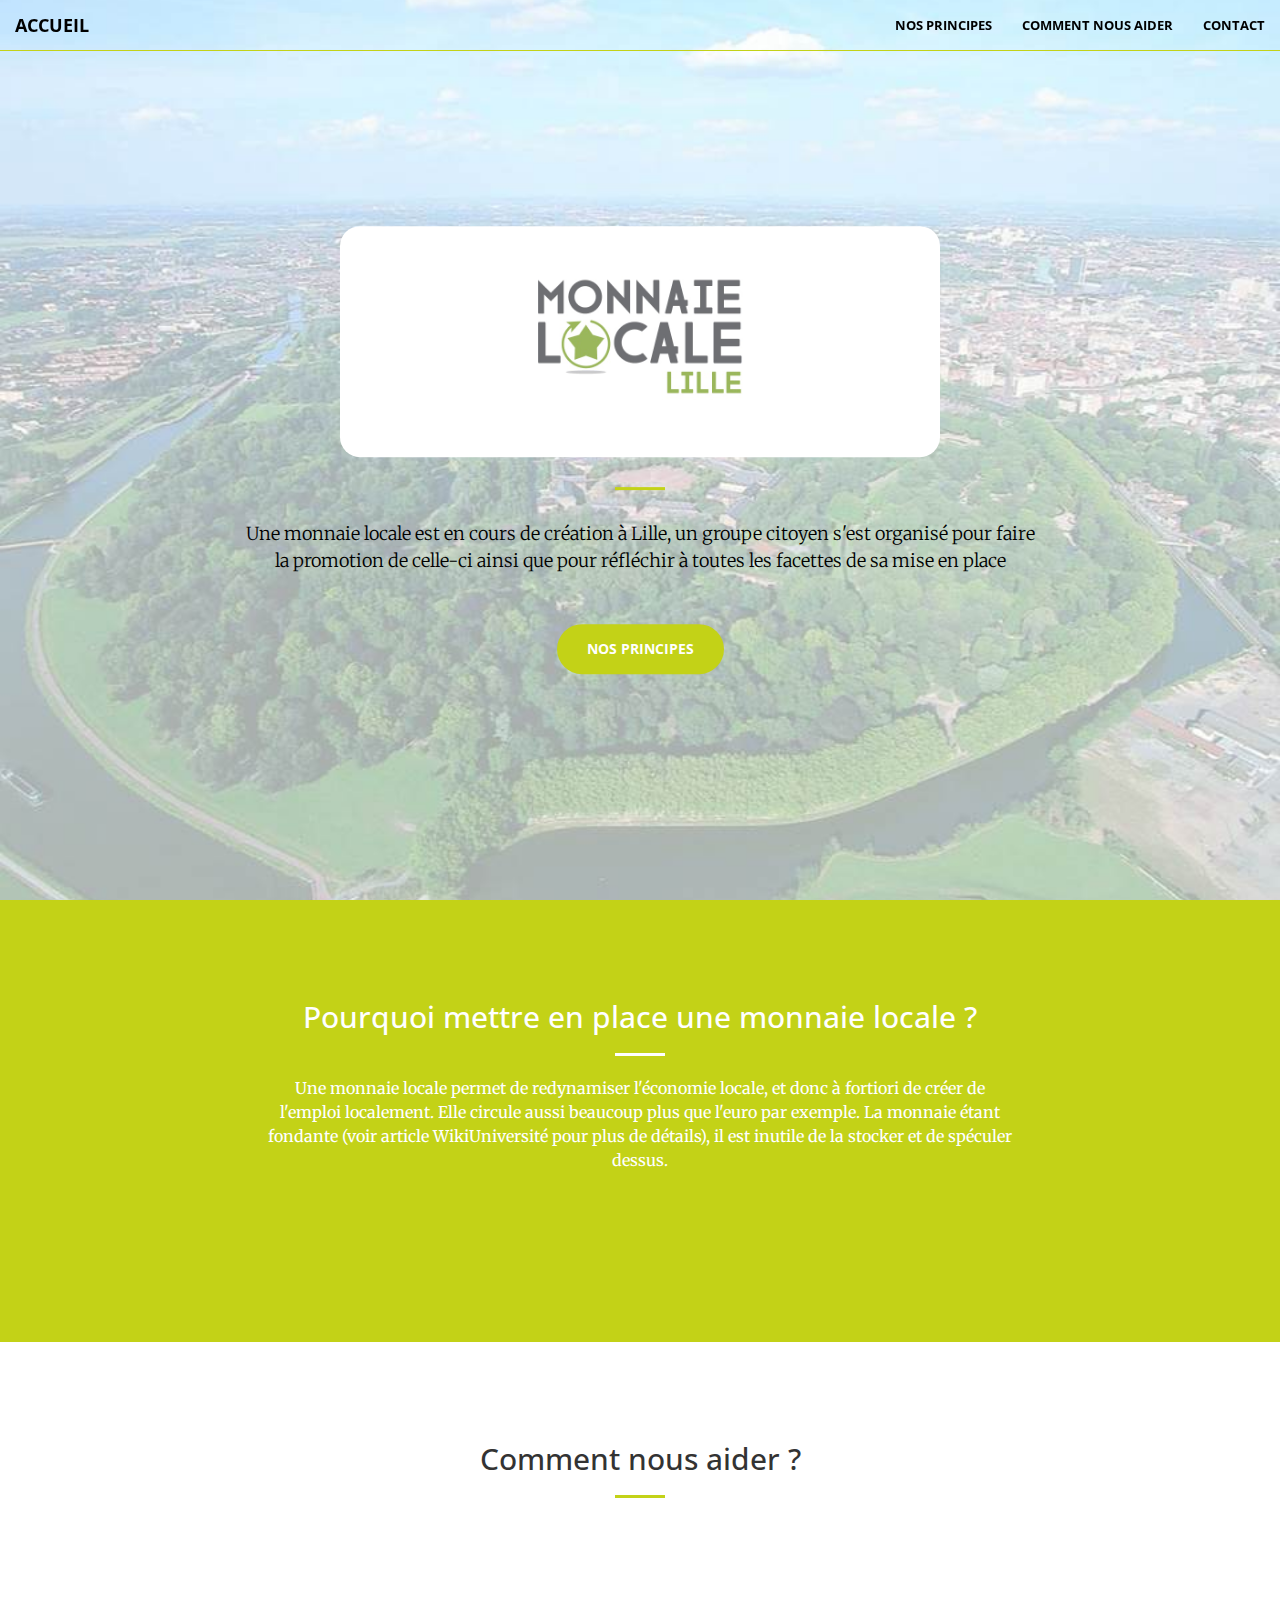
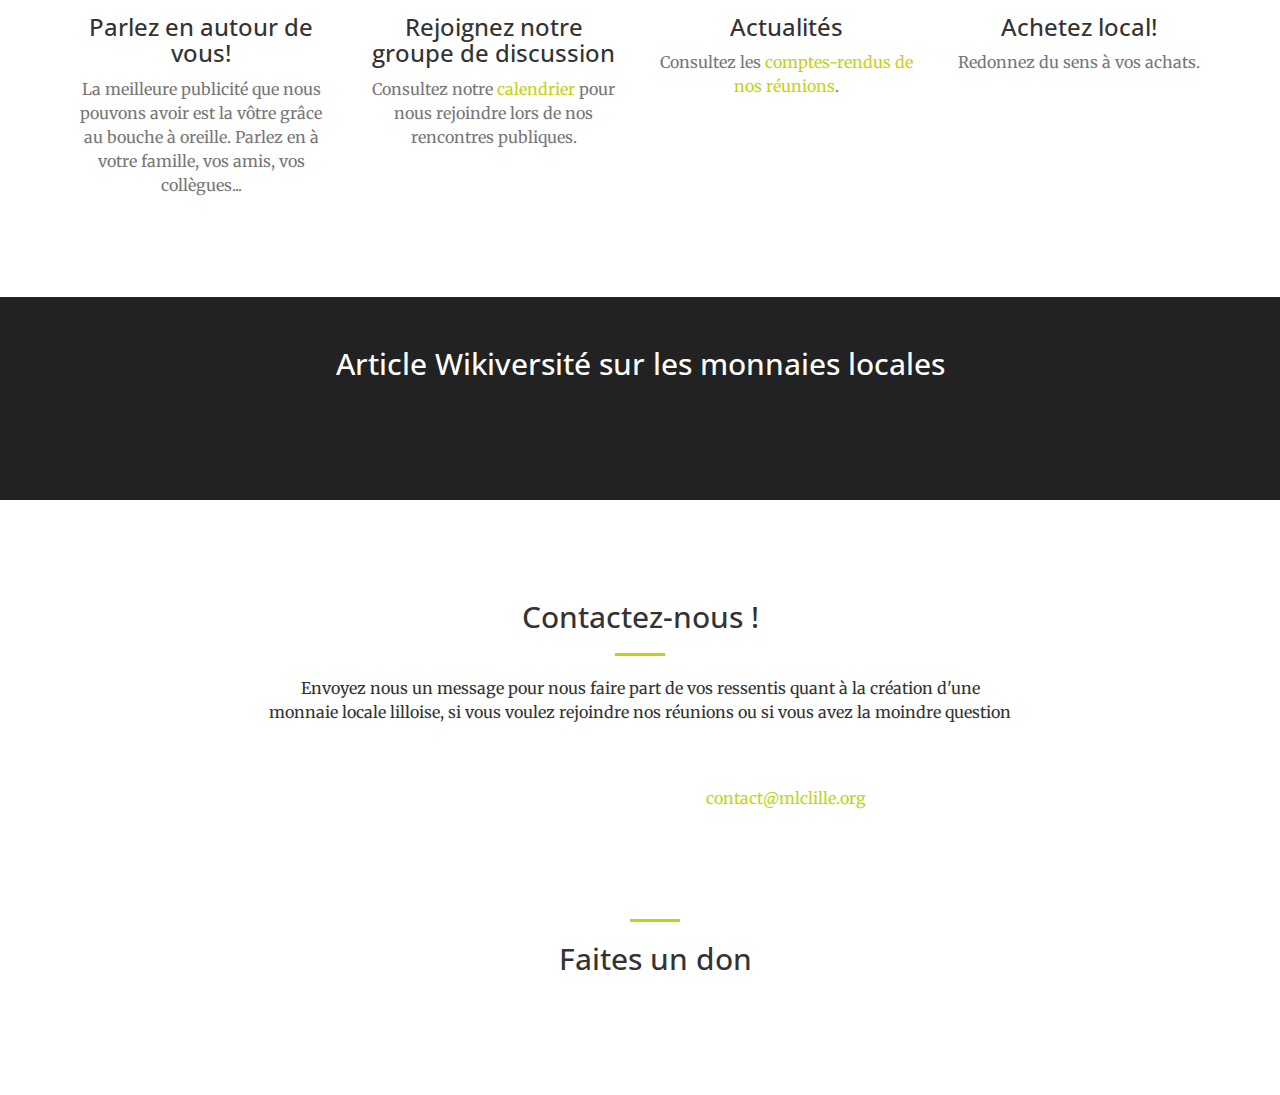
<file: index.html>
<!DOCTYPE html>
<html lang="fr">

<head>

    <meta charset="utf-8">
    <meta http-equiv="X-UA-Compatible" content="IE=edge">
    <meta name="viewport" content="width=device-width, initial-scale=1">
    <meta name="description" content="">
    <meta name="author" content="BIDAULT" >

    <title>Monnaie Locale Complémentaire Lilloise</title>

    <!-- Bootstrap Core CSS -->
    <link rel="stylesheet" href="css/bootstrap.min.css" type="text/css">

    <!-- Custom Fonts -->
    <link href='https://fonts.googleapis.com/css?family=Open+Sans:300italic,400italic,600italic,700italic,800italic,400,300,600,700,800' rel='stylesheet' type='text/css'>
    <link href='https://fonts.googleapis.com/css?family=Merriweather:400,300,300italic,400italic,700,700italic,900,900italic' rel='stylesheet' type='text/css'>
    <link rel="stylesheet" href="font-awesome/css/font-awesome.min.css" type="text/css">

    <!-- Plugin CSS -->
    <link rel="stylesheet" href="css/magnific-popup.css" type="text/css">

    <!-- Custom CSS -->
    <link rel="stylesheet" href="css/creative.css" type="text/css">

    <!-- HTML5 Shim and Respond.js IE8 support of HTML5 elements and media queries -->
    <!-- WARNING: Respond.js doesn't work if you view the page via file:// -->
    <!--[if lt IE 9]>
        <script src="https://oss.maxcdn.com/libs/html5shiv/3.7.0/html5shiv.js"></script>
        <script src="https://oss.maxcdn.com/libs/respond.js/1.4.2/respond.min.js"></script>
    <![endif]-->

</head>

<body id="page-top">

    <nav id="mainNav" class="navbar navbar-default navbar-fixed-top">
        <div class="container-fluid">
            <!-- Brand and toggle get grouped for better mobile display -->
            <div class="navbar-header">
                <button type="button" class="navbar-toggle collapsed" data-toggle="collapse" data-target="#bs-example-navbar-collapse-1">
                    <span class="sr-only">Toggle navigation</span>
                    <span class="icon-bar"></span>
                    <span class="icon-bar"></span>
                    <span class="icon-bar"></span>
                </button>
                <a class="navbar-brand page-scroll" href="#page-top">Accueil</a>
            </div>

            <!-- Collect the nav links, forms, and other content for toggling -->
            <div class="collapse navbar-collapse" id="bs-example-navbar-collapse-1">
                <ul class="nav navbar-nav navbar-right">
                    <li>
                        <a class="page-scroll" href="#about">Nos principes</a>
                    </li>
                    <li>
                        <a class="page-scroll" href="#services">Comment nous aider</a>
                    </li>		
                    <li>
                        <a class="page-scroll" href="#contact">Contact</a>
                    </li>
                </ul>
            </div>
            <!-- /.navbar-collapse -->
        </div>
        <!-- /.container-fluid -->
    </nav>

    <header>
        <div class="header-content">
            <div class="header-content-inner">
              <aside class="bg-white" align="center"> <h1><img src="img/portfolio/logomlc.jpg" style="width: 350px" >
              </h1></aside>
                <hr>
                <p>Une monnaie locale est en cours de création à Lille, un groupe citoyen s'est organisé pour faire la promotion de celle-ci ainsi que
				pour réfléchir à toutes les facettes de sa mise en place</p>
                <a href="#about" class="btn btn-primary btn-xl page-scroll">Nos principes</a>
            </div>
        </div>
    </header>

    <section class="bg-primary" id="about">
        <div class="container">
            <div class="row">
                <div class="col-lg-8 col-lg-offset-2 text-center">
                    <h2 class="section-heading">Pourquoi mettre en place une monnaie locale ? </h2>
                    <hr class="light">
                    <p class="text-faded">Une monnaie locale permet de redynamiser l'économie locale, et donc à fortiori de créer de
                    l'emploi localement. Elle circule aussi beaucoup plus que l'euro par exemple. La monnaie étant fondante (voir article WikiUniversité
					pour plus de détails), il est inutile de la stocker et de spéculer dessus. </p>
                    <a href="#services" class="page-scroll btn btn-default btn-xl sr-button">Dites m'en plus !</a>
                </div>
            </div>
        </div>
    </section>

    <section id="services">
        <div class="container">
            <div class="row">
                <div class="col-lg-12 text-center">
                    <h2 class="section-heading">Comment nous aider ?</h2>
                    <hr class="primary">
                </div>
            </div>
        </div>
        <div class="container">
            <div class="row">
                <div class="col-lg-3 col-md-6 text-center">
                    <div class="service-box">
                        <i class="fa fa-4x fa-diamond text-primary sr-icons"></i>
                        <h3>Parlez en autour de vous!</h3>
                        <p class="text-muted">La meilleure publicité que nous pouvons avoir est la vôtre grâce au bouche à oreille.
                        Parlez en à votre famille, vos amis, vos collègues...</p>
                    </div>
                </div>
                <div class="col-lg-3 col-md-6 text-center">
                    <div class="service-box">
                        <i class="fa fa-4x fa-paper-plane text-primary sr-icons"></i>
                        <h3>Rejoignez notre groupe de discussion</h3>
                        <p class="text-muted">Consultez notre <a href="https://trello.com/b/P1UH7QB9/calendrier-public/calendar" 
						target="_blank">calendrier</a> pour nous rejoindre lors de nos rencontres publiques.</p>
                    </div>
                </div>
                <div class="col-lg-3 col-md-6 text-center">
                    <div class="service-box">
                        <i class="fa fa-4x fa-newspaper-o text-primary sr-icons"></i>
                        <h3>Actualités</h3>
                        <p class="text-muted">Consultez les <a href="https://drive.google.com/folderview?id=0B6kVBfERu9dENUQ1LVE3U09UMDQ&usp=
						sharing" target="_blank">comptes-rendus de nos réunions</a>.</p>
                    </div>
                </div>
                <div class="col-lg-3 col-md-6 text-center">
                    <div class="service-box">
                        <i class="fa fa-4x fa-heart text-primary sr-icons"></i>
                        <h3>Achetez local!</h3>
                        <p class="text-muted">Redonnez du sens à vos achats.</p>
                    </div>
                </div>
            </div>
        </div>
    </section>

    <aside class="bg-dark">
        <div class="container text-center">
            <div class="call-to-action">
                <h2>Article Wikiversité sur les monnaies locales</h2>
                <a href="https://fr.wikiversity.org/wiki/Syst%C3%A8mes_mon%C3%A9taires/Monnaie_Locale_%26_Compl%C3%A9mentaire" 
				target="_blank" class="btn btn-default btn-xl sr-button">Par ici</a>
            </div>
        </div>
    </aside>

    <section id="contact">
        <div class="container">
            <div class="row">
                <div class="col-lg-8 col-lg-offset-2 text-center">
                    <h2 class="section-heading">Contactez-nous !</h2>
                    <hr class="primary">
                    <p>Envoyez nous un message pour nous faire part de vos ressentis quant à la création d'une monnaie locale 
                    lilloise, si vous voulez rejoindre nos réunions ou si vous avez la moindre question</p>
                </div>
                
            </div>
			<div class="row">
				<div class="col-lg-3"></div>
			
                <div class="col-lg-3 text-center">
                    <iframe src="https://www.facebook.com/plugins/page.php?href=https%3A%2F%2Fwww.facebook.com%2Fmonnaie.locale.lille%2F&tabs=
					timeline&width=250&height=70&small_header=false&adapt_container_width=true&hide_cover=false&show_facepile=true&appId" width="250" 
					height="150" style="border:none;overflow:hidden" scrolling="no" frameborder="0" allowTransparency="true"></iframe>
                </div>

                <div class="col-lg-3 text-center">
                    <i class="fa fa-envelope-o fa-3x sr-contact" align="center"></i>
                    <p><a href="mailto:contact@mlclille.org">contact@mlclille.org</a></p>
                </div>
			</div>
		<div class="container text-center">
			<hr class="primary">
			<div class="call-to-action">
				<h2>Faites un don</h2>
				<script src="https://liberapay.com/Groupe_MLC_Lille/widgets/button.js"></script>
			</div>
		</div>
        </div>
    </section>

    <!-- jQuery -->
    <script src="js/jquery.js"></script>

    <!-- Bootstrap Core JavaScript -->
    <script src="js/bootstrap.min.js"></script>

    <!-- Plugin JavaScript -->
    <script src="js/scrollreveal.min.js"></script>
    <script src="js/jquery.easing.min.js"></script>
    <script src="js/jquery.fittext.js"></script>
    <script src="js/jquery.magnific-popup.min.js"></script>

    <!-- Custom Theme JavaScript -->
    <script src="js/creative.js"></script>

</body>

</html>
</file>
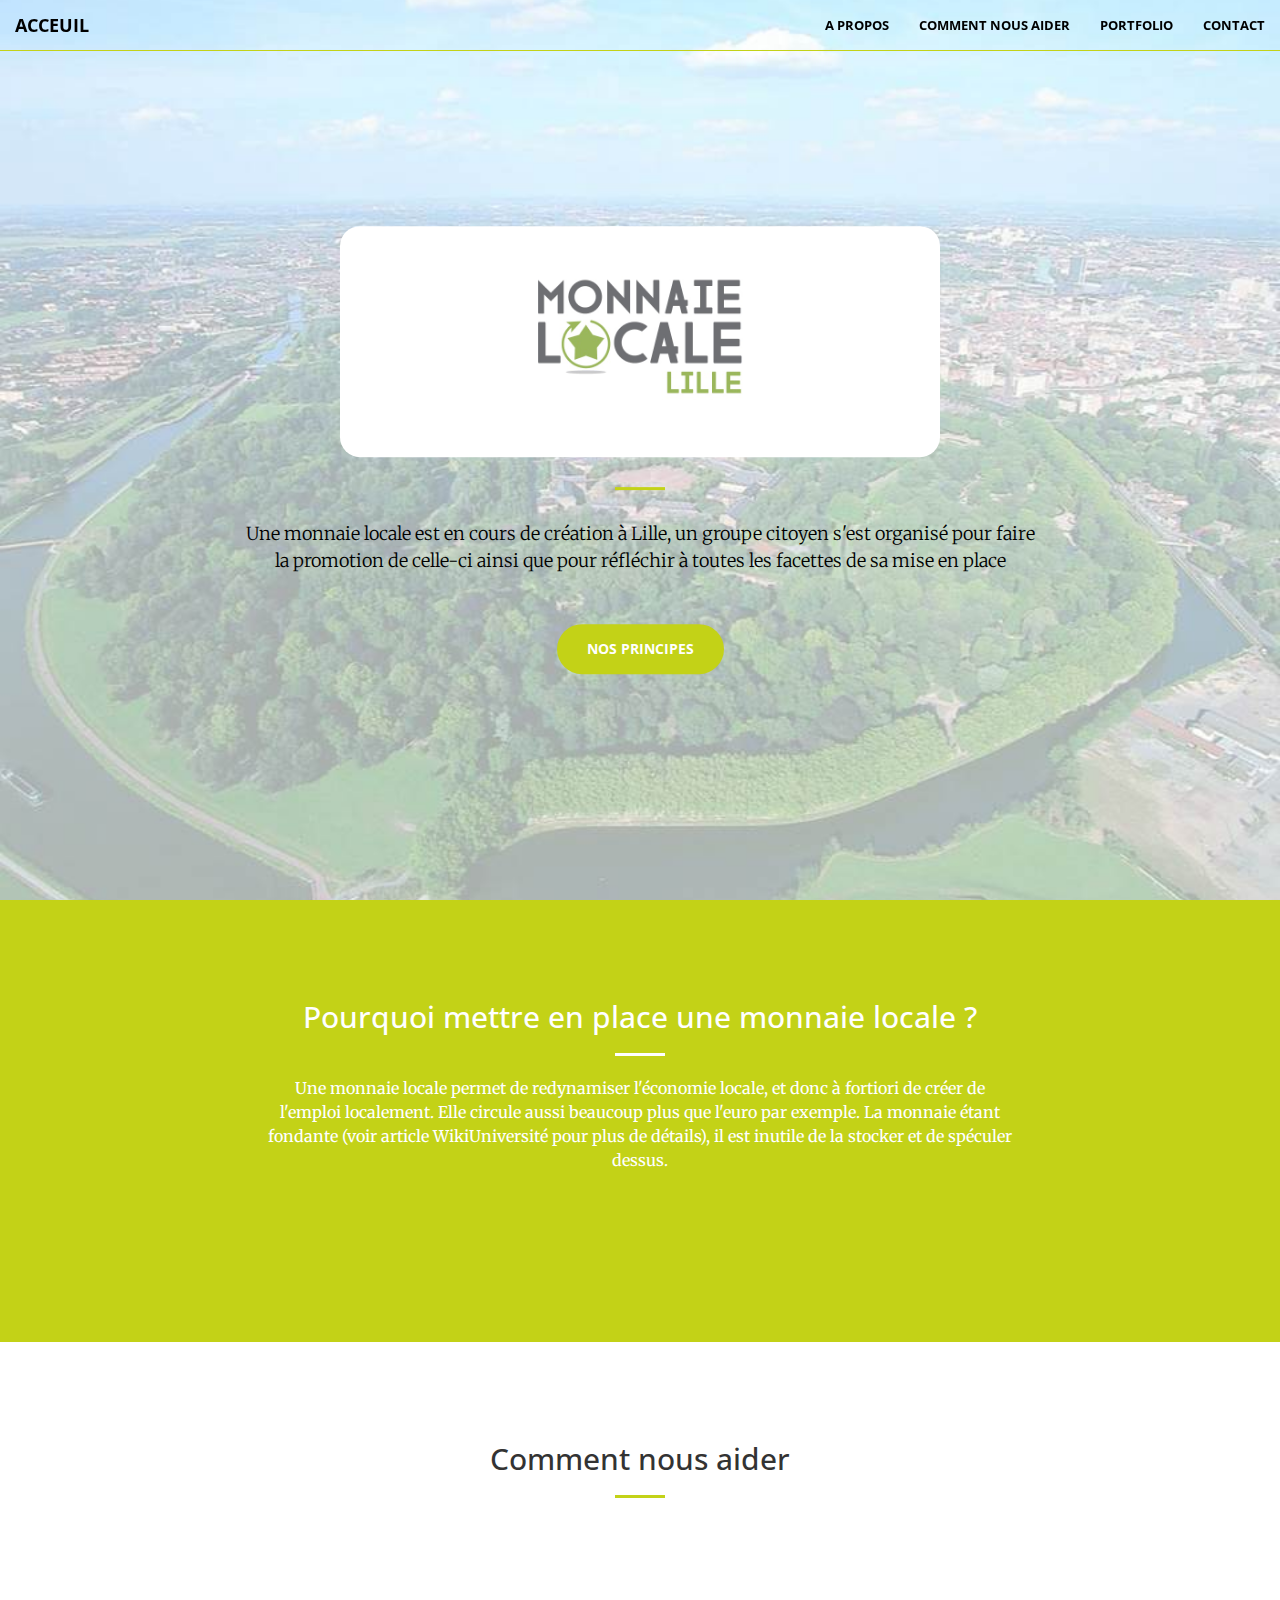
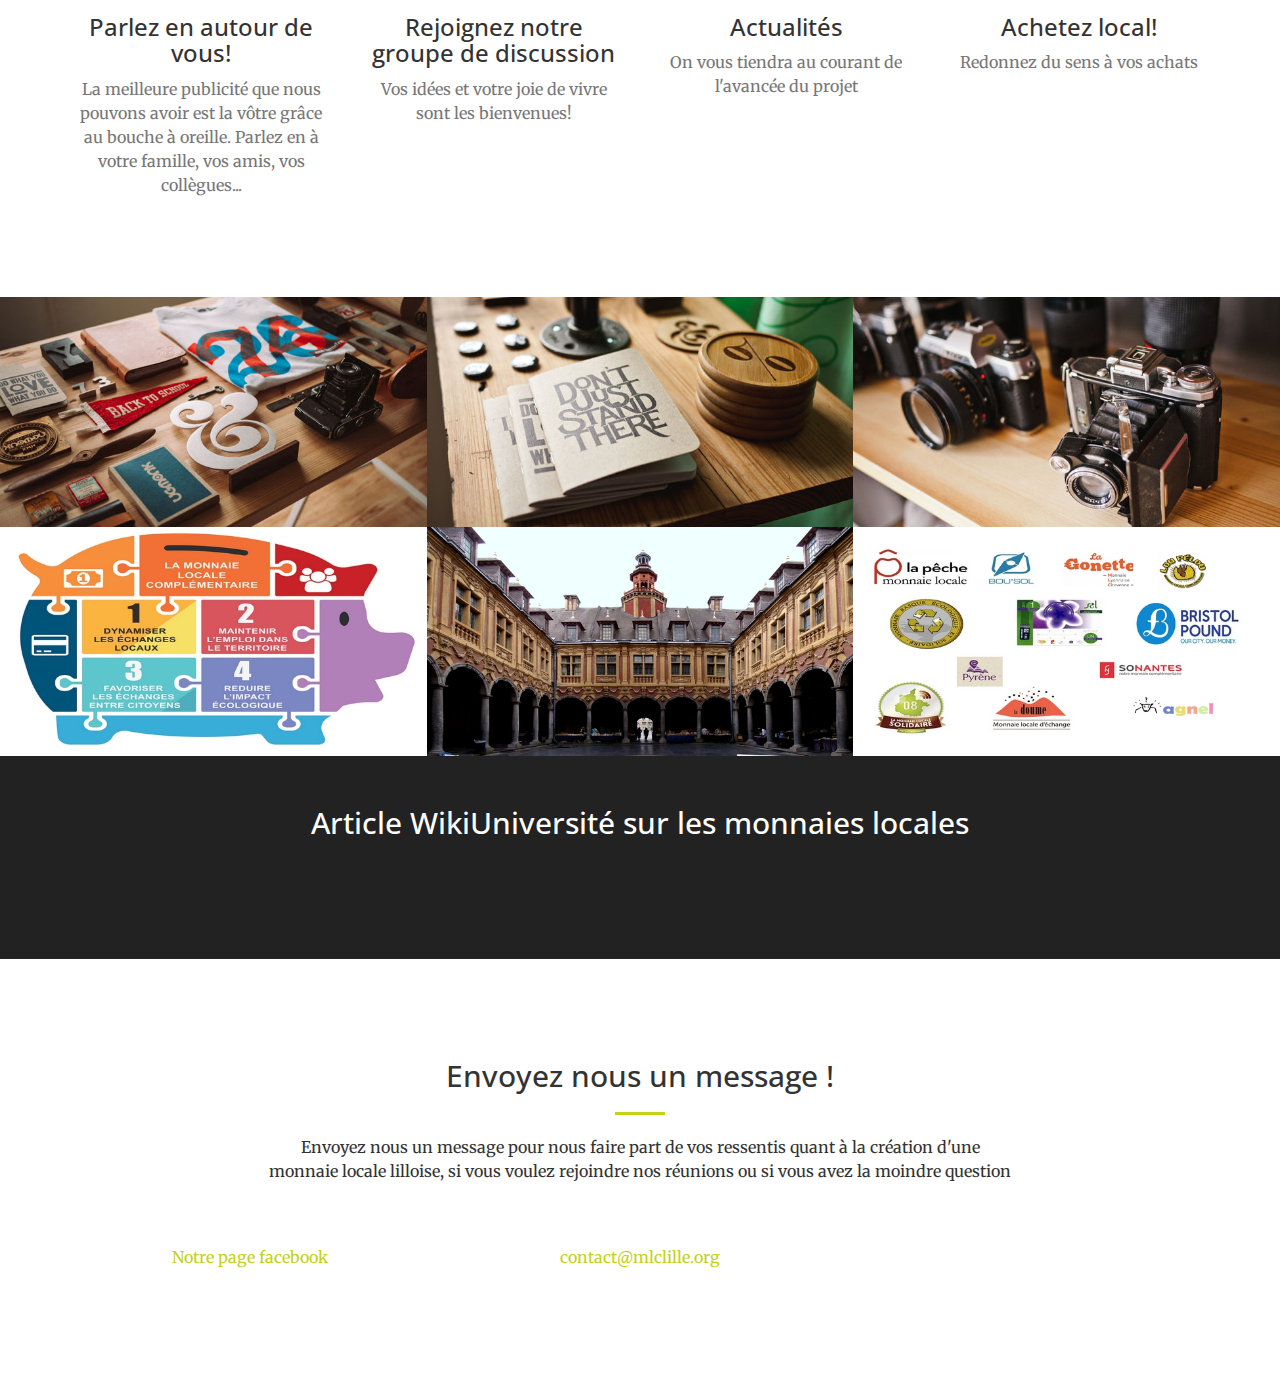
<file: index.html~.html>
<!DOCTYPE html>
<html lang="en">

<head>

    <meta charset="utf-8">
    <meta http-equiv="X-UA-Compatible" content="IE=edge">
    <meta name="viewport" content="width=device-width, initial-scale=1">
    <meta name="description" content="">
    <meta name="author" content="Maxime.BIDAULT" >

    <title>Monnaie Locale Complémentaire Lilloise</title>

    <!-- Bootstrap Core CSS -->
    <link rel="stylesheet" href="css/bootstrap.min.css" type="text/css">

    <!-- Custom Fonts -->
    <link href='https://fonts.googleapis.com/css?family=Open+Sans:300italic,400italic,600italic,700italic,800italic,400,300,600,700,800' rel='stylesheet' type='text/css'>
    <link href='https://fonts.googleapis.com/css?family=Merriweather:400,300,300italic,400italic,700,700italic,900,900italic' rel='stylesheet' type='text/css'>
    <link rel="stylesheet" href="font-awesome/css/font-awesome.min.css" type="text/css">

    <!-- Plugin CSS -->
    <link rel="stylesheet" href="css/magnific-popup.css" type="text/css">

    <!-- Custom CSS -->
    <link rel="stylesheet" href="css/creative.css" type="text/css">

    <!-- HTML5 Shim and Respond.js IE8 support of HTML5 elements and media queries -->
    <!-- WARNING: Respond.js doesn't work if you view the page via file:// -->
    <!--[if lt IE 9]>
        <script src="https://oss.maxcdn.com/libs/html5shiv/3.7.0/html5shiv.js"></script>
        <script src="https://oss.maxcdn.com/libs/respond.js/1.4.2/respond.min.js"></script>
    <![endif]-->

</head>

<body id="page-top">

    <nav id="mainNav" class="navbar navbar-default navbar-fixed-top">
        <div class="container-fluid">
            <!-- Brand and toggle get grouped for better mobile display -->
            <div class="navbar-header">
                <button type="button" class="navbar-toggle collapsed" data-toggle="collapse" data-target="#bs-example-navbar-collapse-1">
                    <span class="sr-only">Toggle navigation</span>
                    <span class="icon-bar"></span>
                    <span class="icon-bar"></span>
                    <span class="icon-bar"></span>
                </button>
                <a class="navbar-brand page-scroll" href="#page-top">Acceuil</a>
            </div>

            <!-- Collect the nav links, forms, and other content for toggling -->
            <div class="collapse navbar-collapse" id="bs-example-navbar-collapse-1">
                <ul class="nav navbar-nav navbar-right">
                    <li>
                        <a class="page-scroll" href="#about">A propos</a>
                    </li>
                    <li>
                        <a class="page-scroll" href="#services">Comment nous aider</a>
                    </li>
                    <li>
                        <a class="page-scroll" href="#portfolio">Portfolio</a>
                    </li>
                    <li>
                        <a class="page-scroll" href="#contact">Contact</a>
                    </li>
                </ul>
            </div>
            <!-- /.navbar-collapse -->
        </div>
        <!-- /.container-fluid -->
    </nav>

    <header>
        <div class="header-content">
            <div class="header-content-inner">
              <aside class="bg-white" align="center"> <h1><img src="img/portfolio/logomlc.jpg" style="width: 350px" >
              </h1></aside>
                <hr>
                <p>Une monnaie locale est en cours de création à Lille, un groupe citoyen s'est organisé pour faire la promotion de celle-ci ainsi que pour réfléchir à toutes les facettes de sa mise en place</p>
                <a href="#about" class="btn btn-primary btn-xl page-scroll">Nos principes</a>
            </div>
        </div>
    </header>

    <section class="bg-primary" id="about">
        <div class="container">
            <div class="row">
                <div class="col-lg-8 col-lg-offset-2 text-center">
                    <h2 class="section-heading">Pourquoi mettre en place une monnaie locale ? </h2>
                    <hr class="light">
                    <p class="text-faded">Une monnaie locale permet de redynamiser l'économie locale, et donc à fortiori de créer de
                    l'emploi localement. Elle circule aussi beaucoup plus que l'euro par exemple. La monnaie étant fondante (voir article WikiUniversité pour plus de détails), il est inutile de la stocker et de spéculer dessus. </p>
                    <a href="#services" class="page-scroll btn btn-default btn-xl sr-button">Vous avez éveillé ma curiosité, dites m'en plus!</a>
                </div>
            </div>
        </div>
    </section>

    <section id="services">
        <div class="container">
            <div class="row">
                <div class="col-lg-12 text-center">
                    <h2 class="section-heading">Comment nous aider</h2>
                    <hr class="primary">
                </div>
            </div>
        </div>
        <div class="container">
            <div class="row">
                <div class="col-lg-3 col-md-6 text-center">
                    <div class="service-box">
                        <i class="fa fa-4x fa-diamond text-primary sr-icons"></i>
                        <h3>Parlez en autour de vous!</h3>
                        <p class="text-muted">La meilleure publicité que nous pouvons avoir est la vôtre grâce au bouche à oreille.
                        Parlez en à votre famille, vos amis, vos collègues...</p>
                    </div>
                </div>
                <div class="col-lg-3 col-md-6 text-center">
                    <div class="service-box">
                        <i class="fa fa-4x fa-paper-plane text-primary sr-icons"></i>
                        <h3>Rejoignez notre groupe de discussion</h3>
                        <p class="text-muted">Vos idées et votre joie de vivre sont les bienvenues!</p>
                    </div>
                </div>
                <div class="col-lg-3 col-md-6 text-center">
                    <div class="service-box">
                        <i class="fa fa-4x fa-newspaper-o text-primary sr-icons"></i>
                        <h3>Actualités</h3>
                        <p class="text-muted">On vous tiendra au courant de l'avancée du projet</p>
                    </div>
                </div>
                <div class="col-lg-3 col-md-6 text-center">
                    <div class="service-box">
                        <i class="fa fa-4x fa-heart text-primary sr-icons"></i>
                        <h3>Achetez local!</h3>
                        <p class="text-muted">Redonnez du sens à vos achats</p>
                    </div>
                </div>
            </div>
        </div>
    </section>

    <section class="no-padding" id="portfolio">
        <div class="container-fluid">
            <div class="row no-gutter popup-gallery">
                <div class="col-lg-4 col-sm-6">
                    <a href="img/portfolio/fullsize/1.jpg" class="portfolio-box">
                        <img src="img/portfolio/thumbnails/1.jpg" class="img-responsive" alt="">
                        <div class="portfolio-box-caption">
                            <div class="portfolio-box-caption-content">
                                <div class="project-category text-faded">
                                    Category
                                </div>
                                <div class="project-name">
                                    Project Name
                                </div>
                            </div>
                        </div>
                    </a>
                </div>
                <div class="col-lg-4 col-sm-6">
                    <a href="img/portfolio/fullsize/2.jpg" class="portfolio-box">
                        <img src="img/portfolio/thumbnails/2.jpg" class="img-responsive" alt="">
                        <div class="portfolio-box-caption">
                            <div class="portfolio-box-caption-content">
                                <div class="project-category text-faded">
                                    Category
                                </div>
                                <div class="project-name">
                                    Project Name
                                </div>
                            </div>
                        </div>
                    </a>
                </div>
                <div class="col-lg-4 col-sm-6">
                    <a href="img/portfolio/fullsize/3.jpg" class="portfolio-box">
                        <img src="img/portfolio/thumbnails/3.jpg" class="img-responsive" alt="">
                        <div class="portfolio-box-caption">
                            <div class="portfolio-box-caption-content">
                                <div class="project-category text-faded">
                                    Category
                                </div>
                                <div class="project-name">
                                    Project Name
                                </div>
                            </div>
                        </div>
                    </a>
                </div>
                <div class="col-lg-4 col-sm-6">
                    <a href="img/portfolio/Lille_bourse.jpg" class="portfolio-box">
                        <img src="img/cochon.jpg" class="img-responsive" alt="">
                        <div class="portfolio-box-caption">
                            <div class="portfolio-box-caption-content">
                                <div class="project-category text-faded">
                                    Divers
                                </div>
                                <div class="project-name">
                                    Voici quatre bonnes raisons de soutenir la création d'une monnaie locale
                                </div>
                            </div>
                        </div>
                    </a>
                </div>
                <div class="col-lg-4 col-sm-6">
                    <a href="img/portfolio/fullsize/5.jpg" class="portfolio-box">
                        <img src="img/portfolio/Lille_bourse.jpg" class="img-responsive" alt="">
                        <div class="portfolio-box-caption">
                            <div class="portfolio-box-caption-content">
                                <div class="project-category text-faded">
                                    Category
                                </div>
                                <div class="project-name">
                                  La future monnaie locale sera effective à Lille, Lambersart, Armentières, Roubaix et Tourcoing.
                                </div>
                            </div>
                        </div>
                    </a>
                </div>
                <div class="col-lg-4 col-sm-6">
                    <a href="http://www.mlclille.org" class="portfolio-box">
                        <img src="img/monnaiesloc.jpg" style="width=100px;" class="img-responsive" alt="">
                        <div class="portfolio-box-caption">
                            <div class="portfolio-box-caption-content">
                                <div class="project-category text-faded">
                                    Actualité
                                </div>
                                <div class="project-name">
                                    De nombreuses monnaies locales sont déjà en circulation, voici de leurs nouvelles !
                                </div>
                            </div>
                        </div>
                    </a>
                </div>
            </div>
        </div>
    </section>

    <aside class="bg-dark">
        <div class="container text-center">
            <div class="call-to-action">
                <h2>Article WikiUniversité sur les monnaies locales</h2>
                <a href="https://fr.wikiversity.org/wiki/Syst%C3%A8mes_mon%C3%A9taires/Monnaie_Locale_%26_Compl%C3%A9mentaire" class="btn btn-default btn-xl sr-button">Par ici</a>
            </div>
        </div>
    </aside>

    <section id="contact">
        <div class="container">
            <div class="row">
                <div class="col-lg-8 col-lg-offset-2 text-center">
                    <h2 class="section-heading">Envoyez nous un message !</h2>
                    <hr class="primary">
                    <p>Envoyez nous un message pour nous faire part de vos ressentis quant à la création d'une monnaie locale 
                    lilloise, si vous voulez rejoindre nos réunions ou si vous avez la moindre question</p>
                </div>
                
                <div class="col-lg-4 text-center">
                    <i class="fa fa-facebook-square fa-3x sr-contact" align="center"></i>
                    <p><a href="https://www.facebook.com/monnaie.locale.lille/?fref=ts">Notre page facebook</a></p>
                </div>

                <div class="col-lg-4 text-center">
                    <i class="fa fa-envelope-o fa-3x sr-contact" align="center"></i>
                    <p><a href="mailto:contact@mlclille.org">contact@mlclille.org</a></p>
                </div>
            </div>
        </div>
    </section>

    <!-- jQuery -->
    <script src="js/jquery.js"></script>

    <!-- Bootstrap Core JavaScript -->
    <script src="js/bootstrap.min.js"></script>

    <!-- Plugin JavaScript -->
    <script src="js/scrollreveal.min.js"></script>
    <script src="js/jquery.easing.min.js"></script>
    <script src="js/jquery.fittext.js"></script>
    <script src="js/jquery.magnific-popup.min.js"></script>

    <!-- Custom Theme JavaScript -->
    <script src="js/creative.js"></script>

</body>

</html>
</file>
<file: css/creative.css>
/*!
 * Creative v1.0.4 (http://startbootstrap.com/template-overviews/creative)
 * Copyright 2013-2016 Start Bootstrap
 * Licensed under MIT (https://github.com/BlackrockDigital/startbootstrap/blob/gh-pages/LICENSE)
 */

html,
body {
  height: 100%;
  width: 100%;
}
body {
  font-family: 'Merriweather', 'Helvetica Neue', Arial, sans-serif;
}
hr {
  border-color: #c3d217;
  border-width: 3px;
  max-width: 50px;
}
hr.light {
  border-color: white;
}
a {
  -webkit-transition: all 0.35s;
  -moz-transition: all 0.35s;
  transition: all 0.35s;
  color: #c3d217;
}
a:hover,
a:focus {
  color: #a2b016;
}
h1,
h2,
h3,
h4,
h5,
h6 {
  font-family: 'Open Sans', 'Helvetica Neue', Arial, sans-serif;
}
p {
  font-size: 16px;
  line-height: 1.5;
  margin-bottom: 20px;
}
.bg-primary {
  background-color: #c3d217;
}
.bg-white{
	background-color:white;
	color:white;
   width:600px;
   padding:6px;
   border-radius:20px;
   margin-left:auto;
   margin-right:auto;
}
.bg-dark{
  background-color: #222222;
  color: white;
}
.text-faded {
  color: rgba(255, 255, 255);
}
section {
  padding: 100px 0;
}
aside {
  padding: 50px 0;
}
.no-padding {
  padding: 0;
}
.navbar-default {
  background-color: white;
  border-color: rgba(34, 34, 34, 0.05);
  font-family: 'Open Sans', 'Helvetica Neue', Arial, sans-serif;
  -webkit-transition: all 0.35s;
  -moz-transition: all 0.35s;
  transition: all 0.35s;
}
.navbar-default .navbar-header .navbar-brand {
  color: #c3d217;
  font-family: 'Open Sans', 'Helvetica Neue', Arial, sans-serif;
  font-weight: 700;
  text-transform: uppercase;
}
.navbar-default .navbar-header .navbar-brand:hover,
.navbar-default .navbar-header .navbar-brand:focus {
  color: #a2b016;
}
.navbar-default .nav > li > a,
.navbar-default .nav > li > a:focus {
  text-transform: uppercase;
  font-weight: 700;
  font-size: 13px;
  color: #222222;
}
.navbar-default .nav > li > a:hover,
.navbar-default .nav > li > a:focus:hover {
  color: #c3d217;
}
.navbar-default .nav > li.active > a,
.navbar-default .nav > li.active > a:focus {
  color: #c3d217 !important;
  background-color: transparent;
}
.navbar-default .nav > li.active > a:hover,
.navbar-default .nav > li.active > a:focus:hover {
  background-color: transparent;
}
@media (min-width: 768px) {
  .navbar-default {
    background-color:transparent;
    border-color: #c3d217;
  }
  .navbar-default .navbar-header .navbar-brand {
    color: black;
  }
  .navbar-default .navbar-header .navbar-brand:hover,
  .navbar-default .navbar-header .navbar-brand:focus {
    color:black;
  }
  .navbar-default .nav > li > a,
  .navbar-default .nav > li > a:focus {
    color: black;
  }
  .navbar-default .nav > li > a:hover,
  .navbar-default .nav > li > a:focus:hover {
    color: black;
  }
  .navbar-default.affix {
    background-color: white;
    border-color: rgba(34, 34, 34, 0.05);
  }
  .navbar-default.affix .navbar-header .navbar-brand {
    color: #c3d217;
    font-size: 14px;
  }
  .navbar-default.affix .navbar-header .navbar-brand:hover,
  .navbar-default.affix .navbar-header .navbar-brand:focus {
    color: #a2b016;
  }
  .navbar-default.affix .nav > li > a,
  .navbar-default.affix .nav > li > a:focus {
    color: #222222;
  }
  .navbar-default.affix .nav > li > a:hover,
  .navbar-default.affix .nav > li > a:focus:hover {
    color: #c3d217;
  }
}
header {
  position: relative;
  width: 100%;
  min-height: auto;
  -webkit-background-size: cover;
  -moz-background-size: cover;
  background-size: cover;
  -o-background-size: cover;
  background-position: center;
  background-image: url('../img/portfolio/citadelle.jpg');
  text-align: center;
  color: white;
}
header .header-content {
  position: relative;
  text-align: center;
  padding: 100px 15px 100px;
  width: 100%;
}
header .header-content .header-content-inner h1 {
  font-weight: 700;
  text-transform: uppercase;
  margin-top: 0;
  margin-bottom: 0;
}
header .header-content .header-content-inner hr {
  margin: 30px auto;
}
header .header-content .header-content-inner p {
  font-weight: 300;
  color: black;
  font-size: 18px;
  margin-bottom: 50px;
}
@media (min-width: 768px) {
  header {
    min-height: 100%;
  }
  header .header-content {
    position: absolute;
    top: 50%;
    -webkit-transform: translateY(-50%);
    -ms-transform: translateY(-50%);
    transform: translateY(-50%);
    padding: 0 50px;
  }
  header .header-content .header-content-inner {
    max-width: 1000px;
    margin-left: auto;
    margin-right: auto;
  }
  header .header-content .header-content-inner p {
    font-size: 18px;
    max-width: 80%;
    margin-left: auto;
    margin-right: auto;
  }
}
.section-heading {
  margin-top: 0;
}
.service-box {
  max-width: 400px;
  margin: 50px auto 0;
}
@media (min-width: 992px) {
  .service-box {
    margin: 20px auto 0;
  }
}
.service-box p {
  margin-bottom: 0;
}
.portfolio-box {
  position: relative;
  display: block;
  max-width: 650px;
  margin:auto;
}
.portfolio-box .portfolio-box-caption {
  color: white;
  opacity: 0;
  display: block;
  background: rgba(240, 95, 64, 0.9);
  position: absolute;
  bottom: 0;
  text-align: center;
  width: 100%;
  height: 100%;
  -webkit-transition: all 0.35s;
  -moz-transition: all 0.35s;
  transition: all 0.35s;
}
.portfolio-box .portfolio-box-caption .portfolio-box-caption-content {
  width: 100%;
  text-align: center;
  position: absolute;
  top: 50%;
  transform: translateY(-50%);
}
.portfolio-box .portfolio-box-caption .portfolio-box-caption-content .project-category,
.portfolio-box .portfolio-box-caption .portfolio-box-caption-content .project-name {
  font-family: 'Open Sans', 'Helvetica Neue', Arial, sans-serif;
  padding: 0 15px;
}
.portfolio-box .portfolio-box-caption .portfolio-box-caption-content .project-category {
  text-transform: uppercase;
  font-weight: 600;
  font-size: 14px;
}
.portfolio-box .portfolio-box-caption .portfolio-box-caption-content .project-name {
  font-size: 18px;
}
.portfolio-box:hover .portfolio-box-caption {
  opacity: 1;
}
.portfolio-box:focus {
  outline: none;
}
@media (min-width: 768px) {
  .portfolio-box .portfolio-box-caption .portfolio-box-caption-content .project-category {
    font-size: 16px;
  }
  .portfolio-box .portfolio-box-caption .portfolio-box-caption-content .project-name {
    font-size: 22px;
  }
}
.call-to-action h2 {
  margin: 0 auto 20px;
}
.text-primary {
  color: #c3d217;
}
.no-gutter > [class*='col-'] {
  padding-right: 0;
  padding-left: 0;
}
.btn-default {
  color: #222222;
  background-color: #ffffff;
  border-color: #ffffff;
  -webkit-transition: all 0.35s;
  -moz-transition: all 0.35s;
  transition: all 0.35s;
}
.btn-default:hover,
.btn-default:focus,
.btn-default.focus,
.btn-default:active,
.btn-default.active,
.open > .dropdown-toggle.btn-default {
  color: #222222;
  background-color: #f2f2f2;
  border-color: #ededed;
}
.btn-default:active,
.btn-default.active,
.open > .dropdown-toggle.btn-default {
  background-image: none;
}
.btn-default.disabled,
.btn-default[disabled],
fieldset[disabled] .btn-default,
.btn-default.disabled:hover,
.btn-default[disabled]:hover,
fieldset[disabled] .btn-default:hover,
.btn-default.disabled:focus,
.btn-default[disabled]:focus,
fieldset[disabled] .btn-default:focus,
.btn-default.disabled.focus,
.btn-default[disabled].focus,
fieldset[disabled] .btn-default.focus,
.btn-default.disabled:active,
.btn-default[disabled]:active,
fieldset[disabled] .btn-default:active,
.btn-default.disabled.active,
.btn-default[disabled].active,
fieldset[disabled] .btn-default.active {
  background-color: #ffffff;
  border-color: #ffffff;
}
.btn-default .badge {
  color: #ffffff;
  background-color: #222222;
}
.btn-primary {
  color: #ffffff;
  background-color: #c3d217;
  border-color: #c3d217;
  -webkit-transition: all 0.35s;
  -moz-transition: all 0.35s;
  transition: all 0.35s;
}
.btn-primary:hover,
.btn-primary:focus,
.btn-primary.focus,
.btn-primary:active,
.btn-primary.active,
.open > .dropdown-toggle.btn-primary {
  color: #ffffff;
  background-color: #a1af16;
  border-color: #ed431f;
}
.btn-primary:active,
.btn-primary.active,
.open > .dropdown-toggle.btn-primary {
  background-image: none;
}
.btn-primary.disabled,
.btn-primary[disabled],
fieldset[disabled] .btn-primary,
.btn-primary.disabled:hover,
.btn-primary[disabled]:hover,
fieldset[disabled] .btn-primary:hover,
.btn-primary.disabled:focus,
.btn-primary[disabled]:focus,
fieldset[disabled] .btn-primary:focus,
.btn-primary.disabled.focus,
.btn-primary[disabled].focus,
fieldset[disabled] .btn-primary.focus,
.btn-primary.disabled:active,
.btn-primary[disabled]:active,
fieldset[disabled] .btn-primary:active,
.btn-primary.disabled.active,
.btn-primary[disabled].active,
fieldset[disabled] .btn-primary.active {
  background-color: #c3d217;
  border-color: #c3d217;
}
.btn-primary .badge {
  color: #c3d217;
  background-color: #ffffff;
}
.btn {
  font-family: 'Open Sans', 'Helvetica Neue', Arial, sans-serif;
  border: none;
  border-radius: 300px;
  font-weight: 700;
  text-transform: uppercase;
}
.btn-xl {
  padding: 15px 30px;
}
::-moz-selection {
  color: white;
  text-shadow: none;
  background: #222222;
}
::selection {
  color: white;
  text-shadow: none;
  background: #222222;
}
img::selection {
  color: white;
  background: transparent;
}
img::-moz-selection {
  color: white;
  background: transparent;
}
body {
  webkit-tap-highlight-color: #222222;
}
</file>
